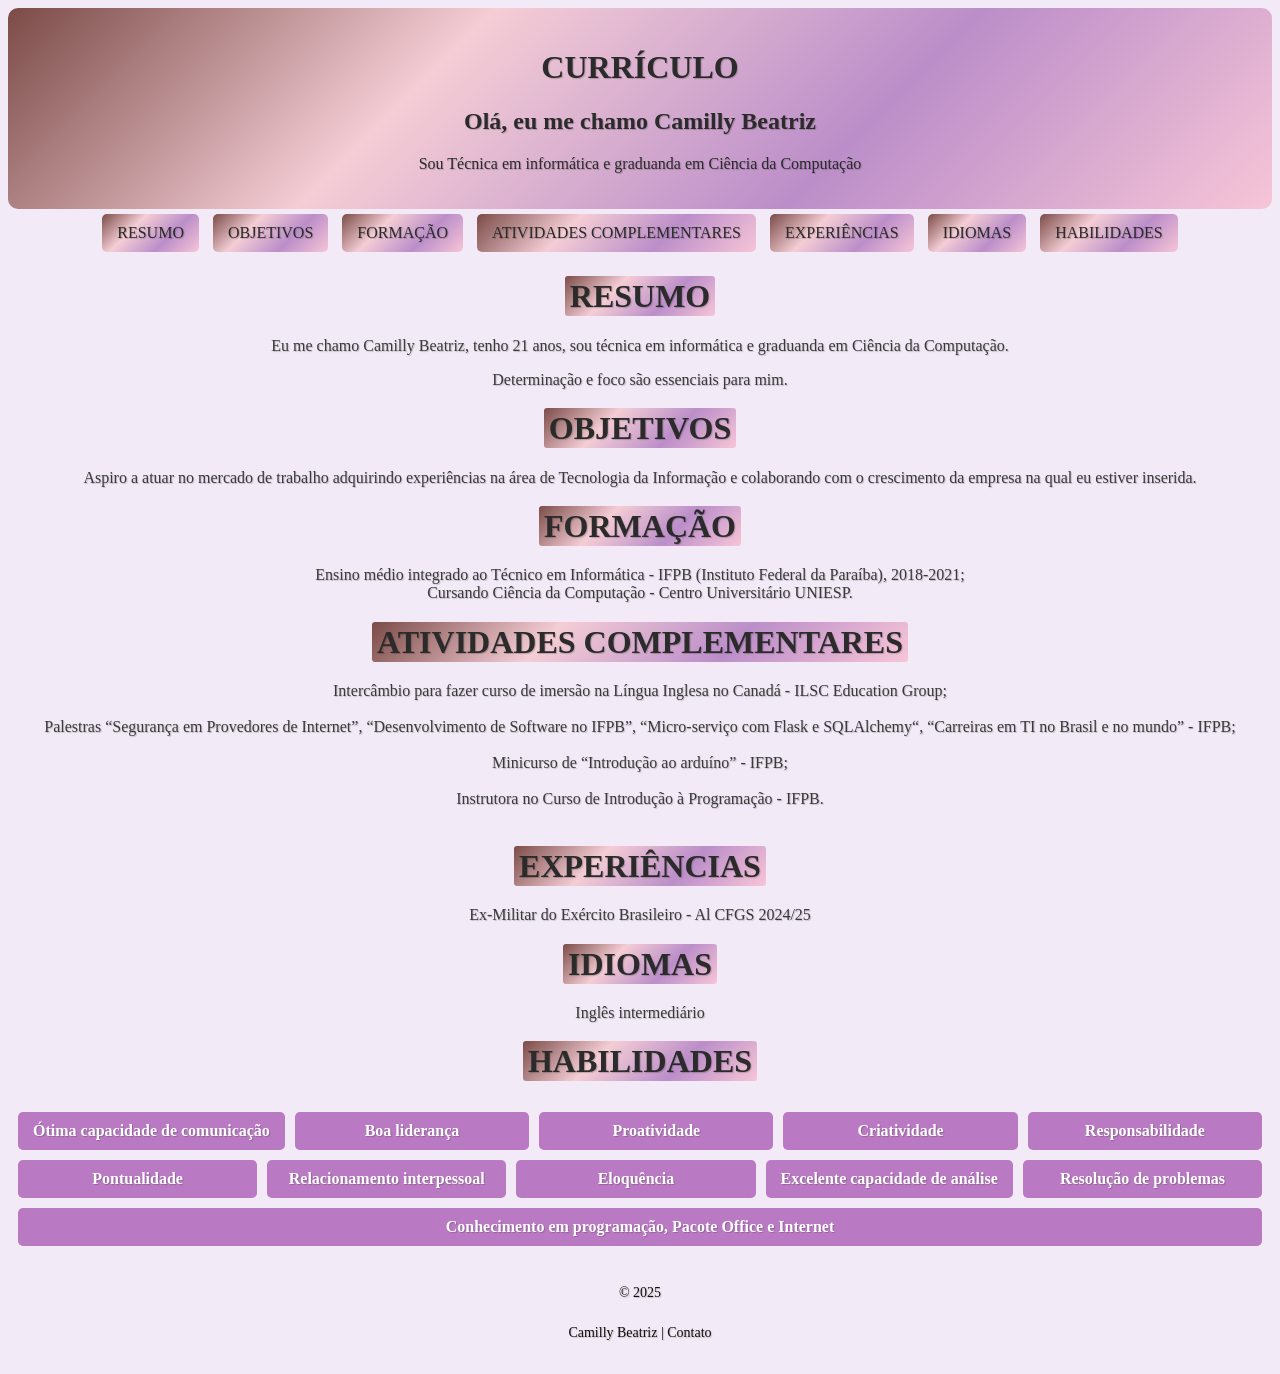
<file: index.html>
<!DOCTYPE html>
<html Lang="pt_BR">

<head>
    <meta charset="UTF-8">
    <meta name="viewport" content="widht=device-widht, initial-scale=1.0">
    <title>CURRÍCULO</title>
    <link rel="stylesheet" href="styles.css">
    <link rel="stylesheet" href="https://cdnjs.cloudflare.com/ajax/libs/font-awesome/6.5.0/css/all.min.css">

</head>

<body>
    <div id="apresentacao">
        <h1>CURRÍCULO</h1>
        <h2>Olá, eu me chamo Camilly Beatriz</h2>
        <p>Sou Técnica em informática e graduanda em Ciência da Computação</p>
    </div>

    <nav>
            <a href="#resumo">RESUMO</a>
            <a href="#objetivos">OBJETIVOS</a>
            <a href="#formacao">FORMAÇÃO</a>
            <a href="#AtividadesComplementares">ATIVIDADES COMPLEMENTARES</a>
            <a href="#experiencias">EXPERIÊNCIAS</a>
            <a href="#idiomas">IDIOMAS</a>
            <a href="#habilidades">HABILIDADES</a>
    </nav>


    <div id="resumo">
        <h1 id><span class="highlight1">RESUMO</span></h1>
        <p id>Eu me chamo <span class="highlight2">Camilly Beatriz</span>, tenho 21 anos, sou técnica em informática e
            graduanda em Ciência da Computação. </p>
        <p>Determinação e foco são essenciais para mim.</p>
    </div>


    <div id="objetivos">
        <h1 id><span class="highlight3">OBJETIVOS</span></h1>
        <p>Aspiro a atuar no mercado de trabalho adquirindo experiências na área de Tecnologia da Informação
            e colaborando com o crescimento da empresa na qual eu estiver inserida.</p>
    </div>

    <div id="formacao">
        <h1 id><span class="highlight4">FORMAÇÃO</span></h1>
        <p>
            Ensino médio integrado ao Técnico em Informática - IFPB (Instituto Federal da Paraíba), 2018-2021; <br>
            Cursando Ciência da Computação - Centro Universitário UNIESP.
        </p>
    </div>

    <div id="AtividadesComplementares">
        <h1 id><span class="highlight5">ATIVIDADES COMPLEMENTARES</span></h1>
        <p>
            Intercâmbio para fazer curso de imersão na Língua Inglesa no Canadá - ILSC Education Group;<br><br>

            Palestras “Segurança em Provedores de Internet”, “Desenvolvimento de Software no IFPB”, “Micro-serviço com
            Flask e SQLAlchemy“, “Carreiras em TI no Brasil e no mundo” - IFPB;<br><br>

            Minicurso de “Introdução ao arduíno” - IFPB;<br><br>

            Instrutora no Curso de Introdução à Programação - IFPB.<br><br>
        </p>
    </div>

    <div id="experiencias">
        <h1 id><span class="highlight6">EXPERIÊNCIAS</span></h1>
        <p> Ex-Militar do Exército Brasileiro - Al CFGS 2024/25</p>
    </div>

    <div id="idiomas">
        <h1 id><span class="highlight7">IDIOMAS</span></h1>
        <p>Inglês intermediário</p>
    </div>

    <div id="habilidades">
        <h1 id><span class="highlight8">HABILIDADES</span></h1>
        <div class="habilidades-container">
            <span class="habilidade">Ótima capacidade de comunicação</span>
            <span class="habilidade">Boa liderança</span>
            <span class="habilidade">Proatividade</span>
            <span class="habilidade">Criatividade</span>
            <span class="habilidade">Responsabilidade</span>
            <span class="habilidade">Pontualidade</span>
            <span class="habilidade">Relacionamento interpessoal</span>
            <span class="habilidade">Eloquência</span>
            <span class="habilidade">Excelente capacidade de análise</span>
            <span class="habilidade">Resolução de problemas</span>
            <span class="habilidade">Conhecimento em programação, Pacote Office e Internet</span>
        </div>
    </div>

    <script>
        function scrollToSection(id) {
            document.getElementById(id).scrollIntoView({ behavior: 'smoth' })
        }
    </script>

</body>

<footer >
    <p>© 2025</p>
    <a href="contato.html" target="_blank" class="botoes">Camilly Beatriz | Contato</a>
</footer>



</html>
</file>
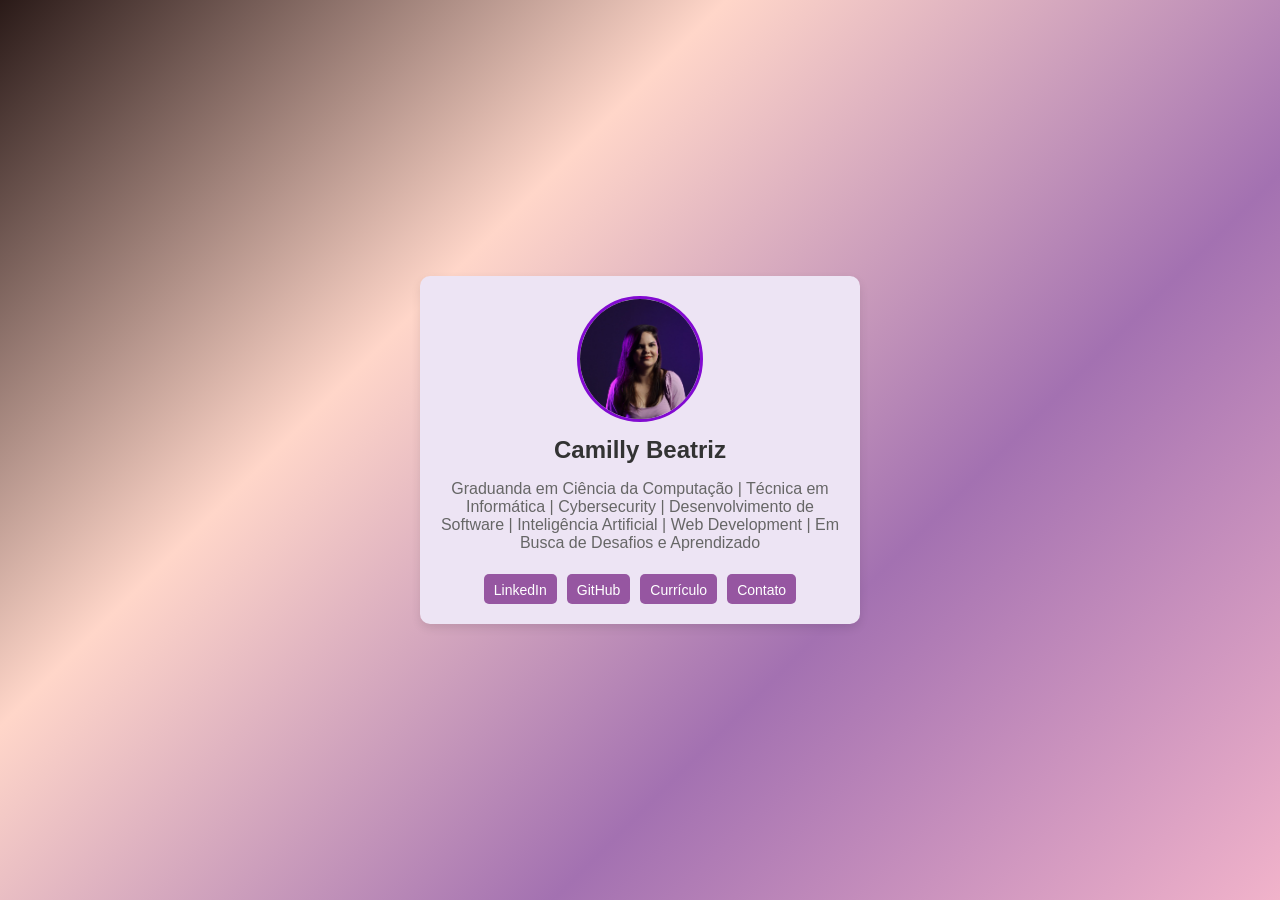
<file: curriculoIndex.html>
<!DOCTYPE html>
<html lang="pt-BR">
<head>
    <meta charset="UTF-8">
    <meta name="viewport" content="width=device-width, initial-scale=1.0">
    <title>Currículo | Portfólio</title>
    <link rel="stylesheet" href="curriculostyle.css">
</head>
<body>
    <div class="container">
        <div class="perfil">
            <img src="purple.jpg" alt="Foto de Perfil">
            <h1>Camilly Beatriz</h1>
            <p>Graduanda em Ciência da Computação | Técnica em Informática | Cybersecurity | Desenvolvimento de Software | Inteligência Artificial | Web Development | Em Busca de Desafios e Aprendizado</p>
            
        </div>

        <nav>
           <div class="botoes">
                <a href="https://www.linkedin.com/in/camillybeatriz" target="_blank" class="botoes">LinkedIn</a>
            </div>

            <div class="botoes">
                <a href="https://github.com/camillybeatrizz" target="_blank" class="botoes">GitHub</a>
            </div>

            <div class="botoes">
                <a href="index.html" target="_blank" class="botoes">Currículo</a>
            </div>


            <div class="botoes">
                <a href="contato.html" target="_blank" class="botoes">Contato</a>
            </div>
            
        </nav>

    </div>
</body>
</html>
</file>
<file: styles.css>
body {
    font-family:Poppins, Montserrat, Playfair Display;
    text-align: center;
    background-color:#F3EAF7;
    color:#2b2b2b;
    text-shadow: 1px 1px 1px rgba(0, 0, 0, 0.2);
    
}
    #apresentacao{
        background: linear-gradient(135deg, #7b4b47, #f4cdd5, #bb8ec9, #f7c5d7);
        padding: 20px;
        border-radius: 10px;
    }

    section {
        padding: 50px;
        height: 100vh;
        border-bottom: 1px solid #ddd;
    }

    html {
        scroll-behavior: smooth;
    }    

a{
    background: linear-gradient(135deg, #7b4b47, #f4cdd5, #bb8ec9, #f7c5d7);;
    color: #2b2b2b;
    padding: 10px 15px;
    border-radius: 5px;
    text-decoration: none;
    display: inline-block;
    margin: 5px;
    font-weight: 500;
}

h1{
    color: #2b2b2b;
}

#resumo{
    font-family:Lato, Open Sans, Roboto;
    text-align: center;
    color:#3a3a3a;
}

.highlight1{
    background: linear-gradient(135deg, #7b4b47, #f4cdd5, #bb8ec9, #f7c5d7);
    padding: 2px 5px;
    border-radius: 3px;
    color: #2b2b2b;
}
.highlight2{
    color: #3d3d3d;
    font-family:Lato, Open Sans, Roboto;

}



.highlight3{
    background:linear-gradient(135deg, #7b4b47, #f4cdd5, #bb8ec9, #f7c5d7);
    padding: 2px 5px;
    border-radius: 3px;
    color: #2b2b2b;
}
#objetivos{
    font-family: Lato, Open Sans, Roboto;
    text-align: center;
    color:#3a3a3a;
}

.highlight4{
    background:linear-gradient(135deg, #7b4b47, #f4cdd5, #bb8ec9, #f7c5d7);
    padding: 2px 5px;
    border-radius: 3px;
    color: #2b2b2b;
}

#formacao{
    font-family: Lato, Open Sans, Roboto;
    text-align: center;
    color:#3a3a3a;
}

.highlight5{
    background:linear-gradient(135deg, #7b4b47, #f4cdd5, #bb8ec9, #f7c5d7);
    padding: 2px 5px;
    border-radius: 3px;
    color: #2b2b2b;
}

#AtividadesComplementares{
    font-family: Lato, Open Sans, Roboto;
    text-align: center;
    color:#3a3a3a;

}

.highlight6{
    background:linear-gradient(135deg, #7b4b47, #f4cdd5, #bb8ec9, #f7c5d7);
    padding: 2px 5px;
    border-radius: 3px;
    color: #2b2b2b;
}
#experiencias{
    font-family: Lato, Open Sans, Roboto;
    text-align: center;
    color: #3a3a3a;

}

.highlight7{
    background:linear-gradient(135deg, #7b4b47, #f4cdd5, #bb8ec9, #f7c5d7);
    padding: 2px 5px;
    border-radius: 3px;
    color: #2b2b2b;
}

#idiomas{
    font-family: Lato, Open Sans, Roboto;
    text-align: center;
    color:#3a3a3a;

}


#habilidades{
    font-family: Lato, Open Sans, Roboto;
    text-align: center;
    color:#3a3a3a;

}

.highlight8{
    background: linear-gradient(135deg, #7b4b47, #f4cdd5, #bb8ec9, #f7c5d7);
    padding: 2px 5px;
    border-radius: 3px;
    color: #2b2b2b;
}

.habilidades-container {
    display: flex; /*organiza os itens lado a lado*/
    flex-wrap: wrap; /* Permite que quebrem linha se necessário */
    justify-content: center; /* Centraliza os itens */
    gap: 10px;  /* Espaço entre os itens */
    padding: 10px;
    width: 100%;
    box-sizing: border-box;

}

.habilidade {
    background-color:#b97ac3;
    padding: 10px 15px;
    border-radius: 5px;
    font-size: 16px;
    font-weight: bold;
    text-align:center;
    white-space:nowrap;  /* Garante que não quebre no meio de uma palavra */
    flex: 1 1 200px;
    box-sizing: border-box;
    color:#fff;
}

html{
    scroll-behavior: smooth;
}

footer{
    text-align: center; 
    background-color:#F3EAF7 ;
    padding: 15px 0; 
    color: #140d0b;
    font-size: 14px;
    border-radius: 10px;
}
footer a{
    background: none;
    color:#140d0b;
    margin:0 5px;
    text-decoration:none;
    font-weight: normal;
}

footer a:hover {
    text-decoration: underline;
    color:#7b4b47;
}
</file>
<file: curriculostyle.css>
/* Reset básico */
body {
    font-family: Arial, sans-serif;
    background: linear-gradient(135deg, #2a1a18, #ffd6c9, #a371b1, #f1b3ca);
    margin: 0;
    padding: 0;
    display: flex;
    justify-content: center;
    align-items: center;
    height: 100vh;
}

nav{
    display: flex;
    justify-content: center; /* centraliza os botões */
    gap: 10px; /* espaçamento entre os botões */
    margin-top: 20px;
}

.botoes {
    display: inline-block;
    margin-top: 2px;
    text-decoration: none;
    background-color: #9656a1;
    color: white;
    padding: 3px 5px;
    border-radius: 5px;
    font-size: 14px;
    transition: 0.3s;
}

/* Container principal */
.container {
    background: #EDE4F4;
    padding: 20px;
    border-radius: 10px;
    text-align: center;
    box-shadow: 0px 4px 10px rgba(0, 0, 0, 0.1);
    max-width: 400px;
    width: 90%;
}

/* Foto de perfil */
.perfil img {
    width: 120px;
    height: 120px;
    border-radius: 50%; /* Deixa a imagem circular */
    object-fit: cover;
    border: 3px solid #820AD1;
}

/* Nome e descrição */
.perfil h1 {
    font-size: 24px;
    margin: 10px 0;
    color: #333;
}

.perfil p {
    color: #666;
    font-size: 16px;
}

/* Link para LinkedIn */
.perfil a {
    display: inline-block;
    margin-top: 10px;
    text-decoration: none;
    background-color: #9656a1;
    color: white;
    padding: 8px 15px;
    border-radius: 5px;
    font-size: 14px;
    transition: 0.3s;
}

.perfil a:hover {
    background-color: #9656a1;
}

/* Seção Sobre */
.sobre {
    margin-top: 20px;
}

.sobre h2 {
    font-size: 20px;
    color: #333;
}

.sobre p {
    color: #555;
    font-size: 14px;
}
</file>
